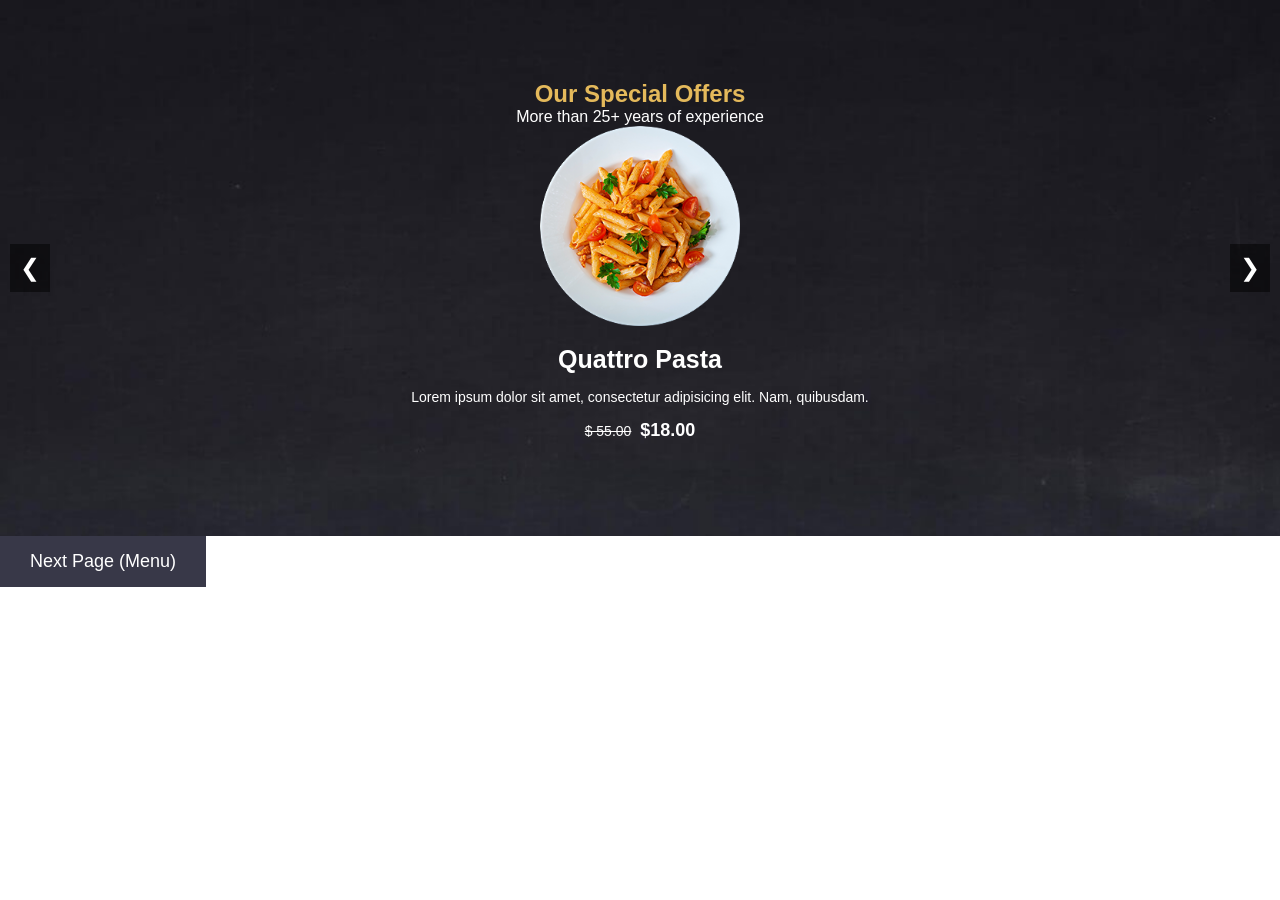
<file: index.html>
<!DOCTYPE html>
<html lang="en">

<head>
    <meta charset="UTF-8">
    <meta name="viewport" content="width=device-width, initial-scale=1.0">
    <title>Onsite 3 JS</title>
    <link rel="stylesheet" href="./css/style.css">
    <link rel="stylesheet" href="./css/all.min.css">
</head>

<body>
    <section id="offers">
        <div class="container">
            <div class="title">
                <h2>Our Special Offers</h2>
                <p>More than 25+ years of experience</p>
            </div>
            <div class="offers-items-wrapper">
                <div class="offers-items">
                    <div class="offer-item">
                        <img src="./images/offer1.png" alt="Quattro Pasta">
                        <div>
                            <h3>Quattro Pasta</h3>
                            <p>Lorem ipsum dolor sit amet, consectetur adipisicing elit. Nam,
                                quibusdam.</p>
                            <p><del>$ 55.00</del> <span class="primarytext">$18.00</span></p>
                        </div>
                    </div>
                    <div class="offer-item">
                        <img src="./images/offer2.png" alt="Vegertarian Pasta">
                        <div>
                            <h3>Vegertarian Pasta</h3>
                            <p>Lorem ipsum dolor sit amet, consectetur adipisicing elit. Nam,
                                quibusdam.</p>
                            <p><del>$ 55.00</del> <span class="primarytext">$18.00</span></p>
                        </div>
                    </div>
                    <div class="offer-item">
                        <img src="./images/offer3.png" alt="Gluten-Free Pasta">
                        <div>
                            <h3>Gluten-Free Pasta</h3>
                            <p>Lorem ipsum dolor sit amet, consectetur adipisicing elit. Nam,
                                quibusdam.</p>
                            <p><del>$ 55.00</del> <span class="primarytext">$18.00</span></p>
                        </div>
                    </div>
                </div>
            </div>
            <button class="prev">&#10094;</button>
            <button class="next">&#10095;</button>
        </div>
    </section>
    <button type="submit" class="btn btn-third"><a href="index_2.html">Next Page (Menu)</a></button>
    <!-- Offers Section End -->


    <script src="./js/main.js"></script>
    <script src="./js/all.min.js"></script>
</body>

</html>
</file>
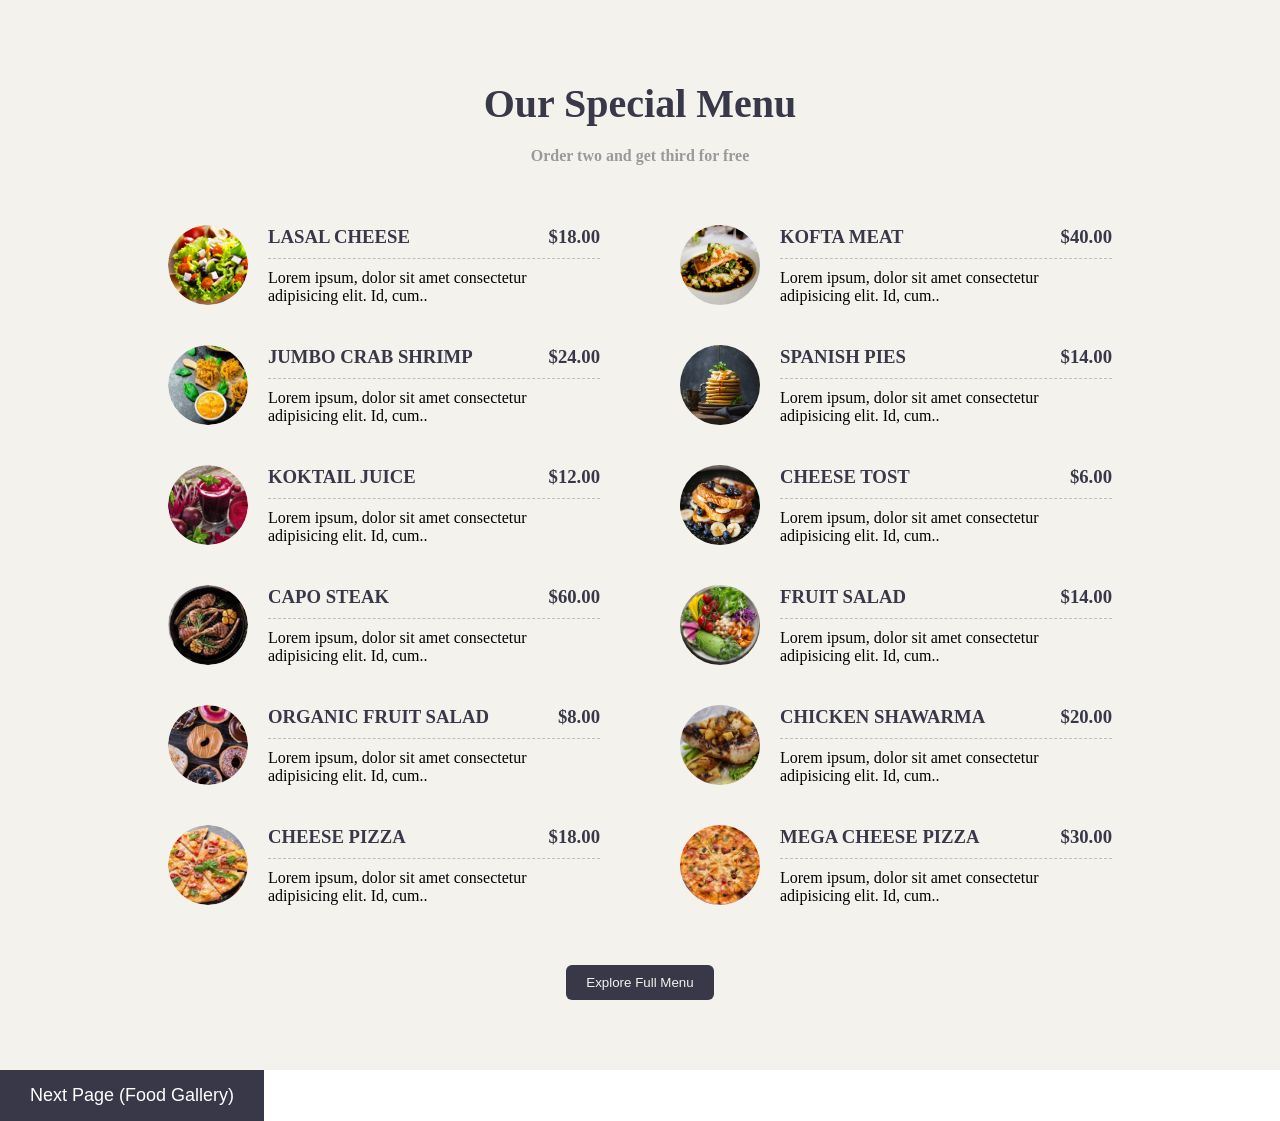
<file: index_2.html>
<!DOCTYPE html>
<html lang="en">
<head>
    <meta charset="UTF-8">
    <meta name="viewport" content="width=device-width, initial-scale=1.0">
    <title>Menu</title>
    <link rel="stylesheet" href="./css/style_2.css">
    <script src="./js/main_2.js"></script>
</head>
<body>
    <section id="menu">
        <div class="container">
            <div class="title">
                <h2>Our Special Menu</h2>
                <p>Order two and get third for free</p>
            </div><!-- title -->
            <div class="menu-items">
                <div class="menu-items-left">
                    <script>
                        for (i = 0; i < 6; i++) {
                            document.write(`
                            <div class="menu-item">
                            <img src="${menuItems[i].image}" alt="">
                            <div>
                            <h3>${menuItems[i].name} <span>
                            ${menuItems[i].price}</span> </h3>
                            <p>${menuItems[i].description}.</p>
                            </div>
                            </div><!-- menu-item -->
                            `)   
                        }
                    </script>
                </div><!-- menu-items-left -->
                <div class="menu-items-right">
                    <script>
                        for (i = 6; i < 12; i++) {
                            document.write(`
                            <div class="menu-item">
                            <img src="${menuItems[i].image}" alt="">
                            <div>
                            <h3>${menuItems[i].name} <span>
                            ${menuItems[i].price}</span> </h3>
                            <p>${menuItems[i].description}.</p>
                            </div>
                            </div><!-- menu-item -->
                            `)  
                        }
                    </script>
                </div><!-- menu-items-right -->
            </div><!-- menu-items -->
            <button class="btn btn-third">
                <a href="#">Explore Full Menu</a>
            </button>
        </div><!-- container -->
    </section>
    <button type="submit" class="btnb"><a href="index_3.html" style="color: white;text-decoration: none;">Next Page (Food Gallery)</a></button>

</body>
</html>
</file>
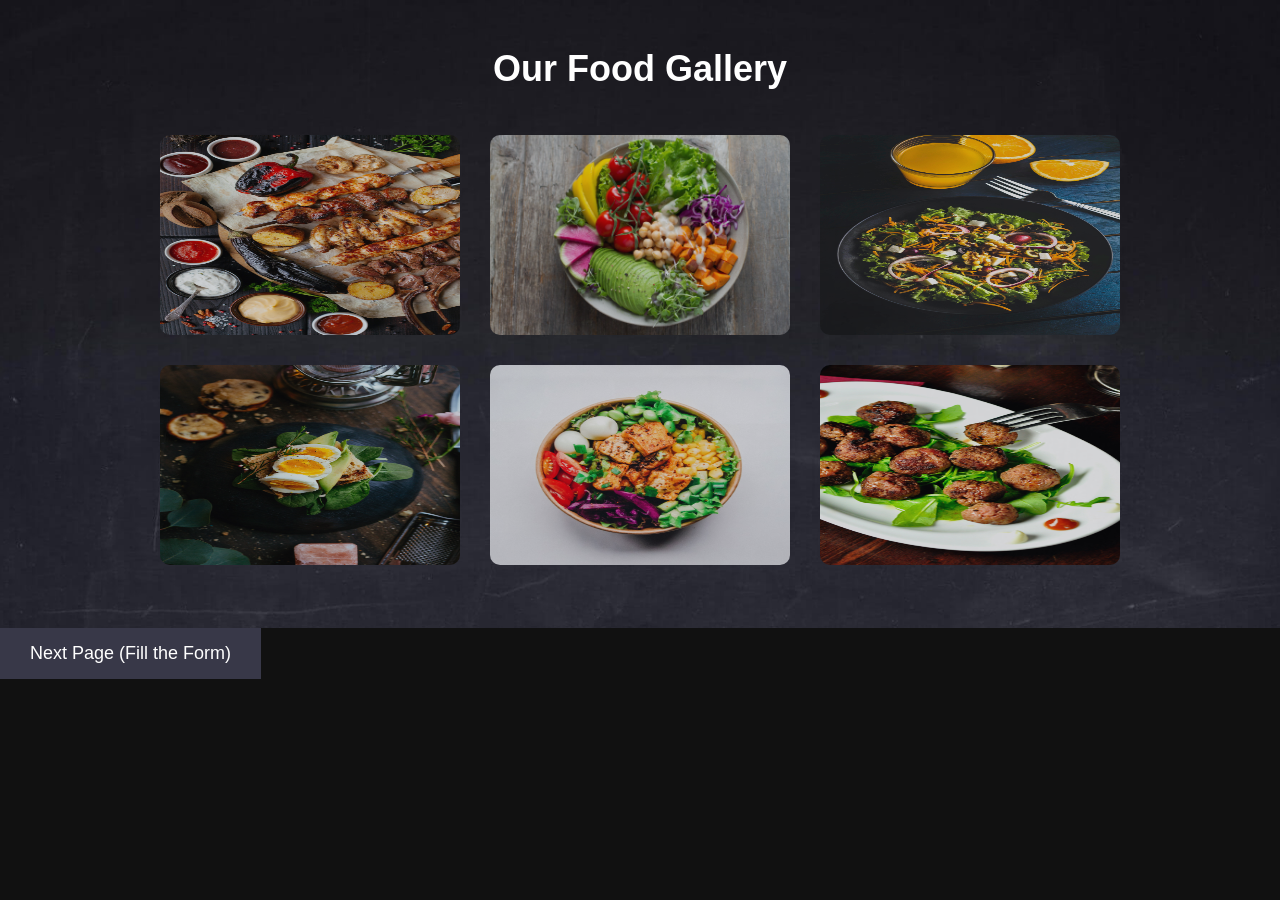
<file: index_3.html>
<!DOCTYPE html>
<html lang="en">

<head>
    <meta charset="UTF-8">
    <meta name="viewport" content="width=device-width, initial-scale=1.0">
    <title>Food Gallery</title>
    <link rel="stylesheet" href="./css/all.min.css">
    <link rel="stylesheet" href="./css/style_3.css">
    <link rel="stylesheet" href="https://cdnjs.cloudflare.com/ajax/l
    ibs/font-awesome/6.5.0/css/all.min.css" />
</head>

<body>
    <!-- Gallery Section Start -->
    <section id="gallery">
        <div class="container">
            <h2>Our Food Gallery</h2>
            <div class="img-gallery">
                <img src="./images/gallery1.jpeg" alt="gallery1">
                <img src="./images/gallery2.jpeg" alt="gallery2">
                <img src="./images/gallery3.jpeg" alt="gallery3">
                <img src="./images/gallery4.jpeg" alt="gallery4">
                <img src="./images/gallery5.jpeg" alt="gallery5">
                <img src="./images/gallery6.jpeg" alt="gallery6">
            </div>
        </div> <!-- img-gallery -->
    </section>
    <!-- Popup Box -->
    <div id="boxContainer">
        <div id="boxItem">
            <i id="prev" class="fa-solid fa-circle-left fa-2x"></i>
            <i id="close" class="fa-solid fa-circle-xmark fa-2x"></i>
            <i id="next" class="fa-solid fa-circle-right fa-2x"></i>
        </div>
    </div> <!-- boxContainer -->

    <button type="submit" class="btn btn-third"><a href="index_4.html">Next Page (Fill the Form)</a></button>


    <script src="./js/all.min.js"></script>
    <script src="./js/main_3.js"></script>
</body>

</html>
</file>
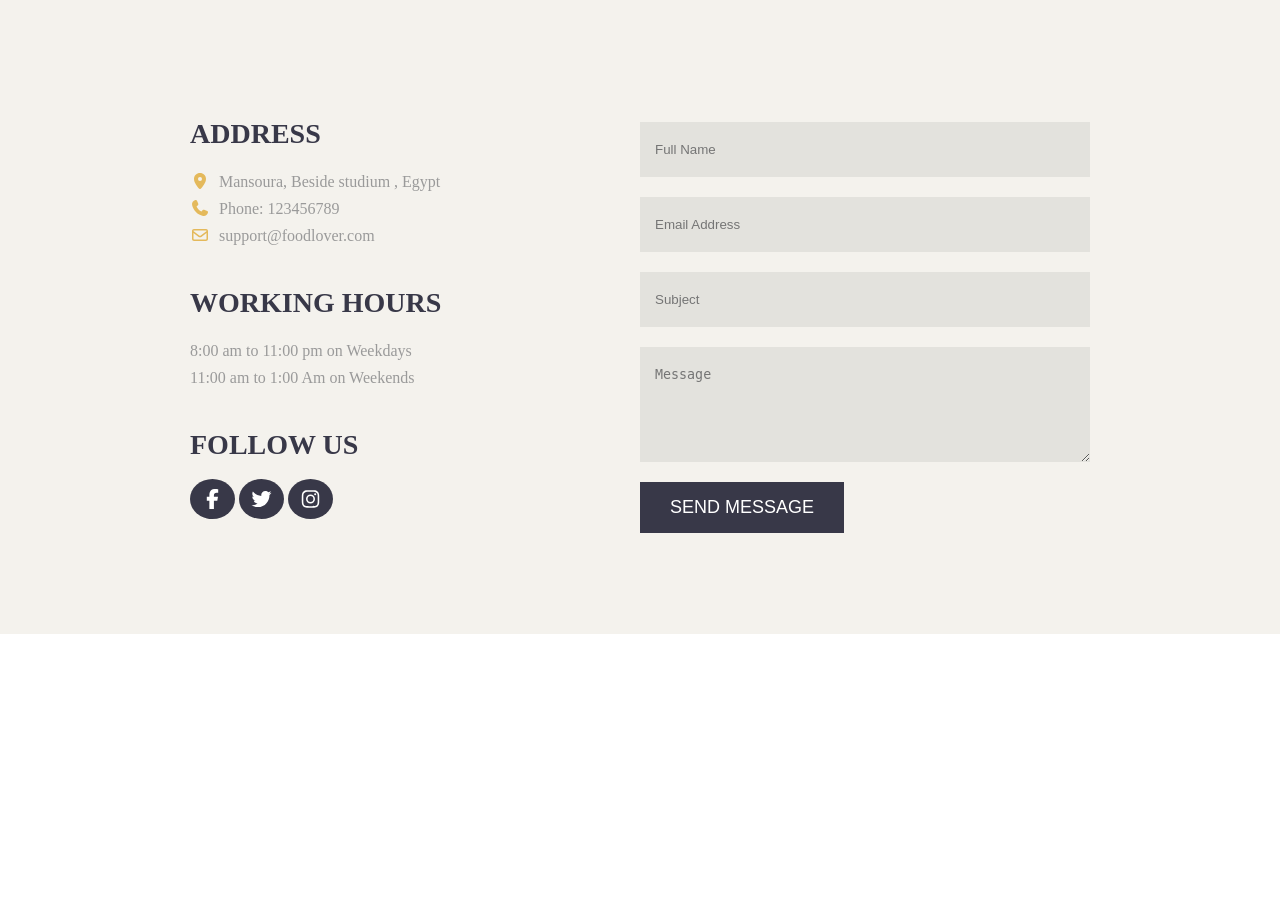
<file: index_4.html>
<!DOCTYPE html>
<html lang="en">

<head>
    <meta charset="UTF-8">
    <meta name="viewport" content="width=device-width, initial-scale=1.0">
    <title>Form</title>
    <link rel="stylesheet" href="./css/all.min.css">
    <link rel="stylesheet" href="./css/style_4.css">
    <link rel="stylesheet" href="https://cdnjs.cloudflare.com/ajax/libs
    /font-awesome/6.5.0/css/all.min.css" />
</head>

<body>
    <!-- Contact Section Start -->
    <section id="contact">
        <div class="container">
            <div class="contact-content">
                <div class="contact-info">
                    <div>
                        <h3>ADDRESS</h3>
                        <p>
                            <i class="fa-solid fa-location-dot" style="color: #e4b95b;margin-right: 5px;"></i> Mansoura, Beside studium ,
                            Egypt
                        </p>
                        <p><i class="fa-solid fa-phone" style="color: #e4b95b;margin-right: 5px;"></i> Phone: 123456789</p>
                        <p><i class="fa-regular fa-envelope"style="color: #e4b95b;margin-right: 5px;"></i>
                            support@foodlover.com</p>
                    </div>
                    <div>
                        <h3>WORKING HOURS</h3>
                        <p>8:00 am to 11:00 pm on Weekdays</p>
                        <p>11:00 am to 1:00 Am on Weekends</p>
                    </div>
                    <div>
                        <h3>FOLLOW US</h3>
                        <a href="#"><i class="fa-brands fa-facebook-f" style="color: #fff;
                        background: #383848;
                        padding: 10px;
                        font-size: 20px;
                        border-radius: 50%;"></i></a> 
                        <a href="#"><i class="fa-brands fa-twitter" style="color: #fff;
                        background: #383848;
                        padding: 10px;
                        font-size: 20px;
                        border-radius: 50%;"></i></a>
                        <a href="#"><i class="fa-brands fa-instagram" style="color: #fff;
                        background: #383848;
                        padding: 10px;
                        font-size: 20px;
                        border-radius: 50%;"></i></a>
                    </div>
                </div> <!-- contact-info -->
                <form id="contactForm">
                    <input type="text" name="Name" id="name" placeholder="Full Name">
                    <div id="name-error" style="color: red;"></div>
                    <input type="email" name="email" id="email" placeholder="Email Address">    
                    <div id="email-error" style="color: red;"></div>
                    <input type="text" name="subject" id="subject" placeholder="Subject">
                    <div id="subject-error" style="color: red;"></div>
                    <textarea name="message" id="message" cols="30" rows="5" placeholder="Message"></textarea>
                    <div id="message-error" style="color: red;"></div>
                    <button type="submit" class="btn btn-third">SEND
                        MESSAGE</button>
                </form>
            </div><!--contact-content-->
        </div><!-- container -->
    </section>
    <!-- Contact Section End -->

    <script src="./js/all.min.js"></script>
    <script src="./js/main_4.js"></script>
</body>

</html>
</file>
<file: css/style.css>
* {
    margin: 0;
    padding: 0;
    box-sizing: border-box;
}

html {
    scroll-behavior: smooth;
}

body {
    font-family: "Quicksand", sans-serif;
}

a {
    text-decoration: none;
    color: #fff;
}

ul {
    list-style: none;
}

.container {
    max-width: 1100px;
    margin: auto;
}



/* Offers Section start */
/* height: 80vh; */
#offers {
    background: url(../Images/offer-background.jpg) center center/cover fixed;
    display: flex;
    flex-direction: column;
    justify-content: center;
    padding: 5rem 0;
    position: relative;
    text-align: center;
}

#offers .offers-items-wrapper {
    overflow: hidden;
    width: 100%;
}

#offers .offers-items {
    display: flex;
    transition: transform 0.5s ease-in-out;
}

#offers .offer-item {
    min-width: 100%;
    box-sizing: border-box;
}

#offers .offers-items img {
    width: 200px;
}

#offers h2 {
    color: #e4b95b;
}

#offers .title p {
    color: #fff;
    font-weight: 500;
}

#offers .offers-items h3 {
    font-size: 25px;
    color: #fff;
    margin: 15px 0;
}

#offers .offers-items p {
    color: #fff;
    font-size: 14px;
    padding: 0 20px;
    font-weight: 300;
    margin-bottom: 15px;
}

#offers .offers-items span {
    font-weight: 600;
    font-size: 18px;
    margin-left: 5px;
}



/* Slider navigation buttons */
#offers .prev,
#offers .next {
    position: absolute;
    top: 50%;
    transform: translateY(-50%);
    background-color: rgba(0, 0, 0, 0.5);
    color: white;
    font-size: 24px;
    border: none;
    cursor: pointer;
    padding: 10px;
}

#offers .prev {
    left: 10px;
}

#offers .next {
    right: 10px;
}

#offers .prev:hover,
#offers .next:hover {
    background-color: rgba(0, 0, 0, 0.8);
}

/* Offers Section end */


.btn{
    color: #fff;
    background-color: #383848;
    padding: 15px 30px;
    border: none;
    cursor: pointer;
    font-size: 18px;
    transition: all 0.3s ease;
}

.btn:hover{
    background-color: #e4b95b;
    color: #383848;
}
</file>
<file: css/style_2.css>
* {
    margin: 0;
    padding: 0;
    box-sizing: border-box;
}

.container {
    width: 80%;
    margin: 0 auto;
}

#menu {
    background: #f4f2ed;
    padding: 5rem 0;
}

#menu .title {
    text-align: center;
    margin-bottom: 20px;
}

#menu .title h2 {
    color: #383848;
    font-size: 40px;
    margin-bottom: 20px;
}

#menu .title p {
    color: #9a9a9a;
    font-weight: bold;
}

.menu-items {
    display: flex;
    justify-content: center;
    align-items: center;
}

.menu-item {
    display: flex;
    justify-content: center;
    align-items: center;
    margin: 40px;
}

.menu-item img {
    width: 80px;
    margin-right: 20px;
    border-radius: 50%;
}

.menu-item h3 {
    color: #383848;
    border-bottom: dashed 1px #c2bdbd;
    padding-bottom: 10px;
    margin-bottom: 10px;
    position: relative;
}

.menu-item h3 span {
    position: absolute;
    right: 0;
    top: 0;
}

.btn {
    display: block;
    margin: auto;
    border: none;
    margin-top: 30px;
}

.btn a {
    color: #f4f2ed;
    background-color: #383848;
    padding: 10px 20px;
    text-decoration: none;
    border-radius: 6px;
}

.btnb{
    text-decoration: none;
    color: #fff;
    background-color: #383848;
    padding: 15px 30px;
    border: none;
    cursor: pointer;
    font-size: 18px;
    transition: all 0.3s ease;
}

.btnb:hover{
    background-color: #e4b95b;
    color: #383848;
}
</file>
<file: css/style_3.css>
* {
    margin: 0;
    padding: 0;
    box-sizing: border-box;
}

body {
    font-family: Arial, sans-serif;
    background-color: #111;
}

/* Gallery Section */
#gallery {
    background: url("../Images/offer-background.jpg") center center/cover;
    padding: 3rem 0;
    color: #fff;
}

.container {
    width: 80%;
    margin: 0 auto;
    text-align: center;
}

#gallery h2 {
    font-size: 36px;
    margin-bottom: 30px;
}

.img-gallery {
    display: flex;
    justify-content: center;
    align-items: center;
    flex-wrap: wrap;
}

.img-gallery img {
    width: 300px;
    height: 200px;
    border-radius: 10px;
    margin: 15px;
    cursor: pointer;
    opacity: 0.8;
    transition: transform 0.3s ease;
}

.img-gallery img:hover {
    transform: scale(1.1);
    opacity: 1;
}


/* Lightbox (Popup) */
#boxContainer {
    display: none;
    justify-content: center;
    align-items: center;
    position: fixed;
    top: 0;
    left: 0;
    width: 100%;
    height: 100%;
    background: rgba(0, 0, 0, 0.85);
    z-index: 999;
}

#boxItem {
    width: 70%;
    height: 70%;
    background-size: cover;
    background-position: center;
    border-radius: 10px;
    position: relative;
}


/* Control Buttons */
#boxItem i {
    color: #fff;
    cursor: pointer;
    position: absolute;
    transition: color 0.3s;
}

#boxItem i:hover {
    color: #e4b95b;
}

#close {
    top: 15px;
    right: 20px;
}

#prev {
    left: 15px;
    top: 50%;
    transform: translateY(-50%);
}

#next {
    right: 15px;
    top: 50%;
    transform: translateY(-50%);
}

.btn{
    color: #fff;
    background-color: #383848;
    padding: 15px 30px;
    border: none;
    cursor: pointer;
    font-size: 18px;
    transition: all 0.3s ease;
}
.btn a{
    color: white;
    text-decoration: none;
}

.btn:hover{
    background-color: #e4b95b;
    color: #383848;
}
</file>
<file: css/style_4.css>
* {
    margin: 0;
    padding: 0;
    box-sizing: border-box;
}

.container {
    width: 80%;
    margin: 0 auto;
}

/* Contact Section start */
#contact {
    background: #f4f2ed;
    padding: 5rem 0;
}

#contact .container {
    max-width: 900px;
}

#contact .contact-content {
    display: flex;
    justify-content: space-evenly;
    align-items: center;
}

#contact .contact-info {
    width: 50%;
}

form {
    width: 50%;
}

#contact .contact-info div {
    margin: 30px 0;
    line-height: 1.7;
}

#contact .contact-info h3 {
    font-size: 28px;
    color: #383848;
    margin-bottom: 10px;
}

#contact .contact-info p {
    color: #9a9a9a;
}

#contact .contact-info p i {
    color: #e4b95b;
    margin-right: 5px;
}

#contact .contact-info a i {
    color: #fff;
    background: #383848;
    padding: 10px;
    font-size: 20px;
    border-radius: 50%;
}

#contact .contact-info a i:hover {
    background-color: #e4b95b;
    color: #383848;
}

form input,
textarea {
    display: block;
    width: 100%;
    padding: 20px 15px;
    margin: 20px 0;
    border: none;
    background-color: #e3e2dd;
}

form input:focus,
textarea:focus {
    outline: none;
}

form button {
    color: #fff;
    background-color: #383848;
    padding: 15px 30px;
    border: none;
    cursor: pointer;
    font-size: 18px;
    transition: all 0.3s ease;
}

form button:hover {
    background-color: #e4b95b;
    color: #383848;
}

/* Contact Section End */
</file>
